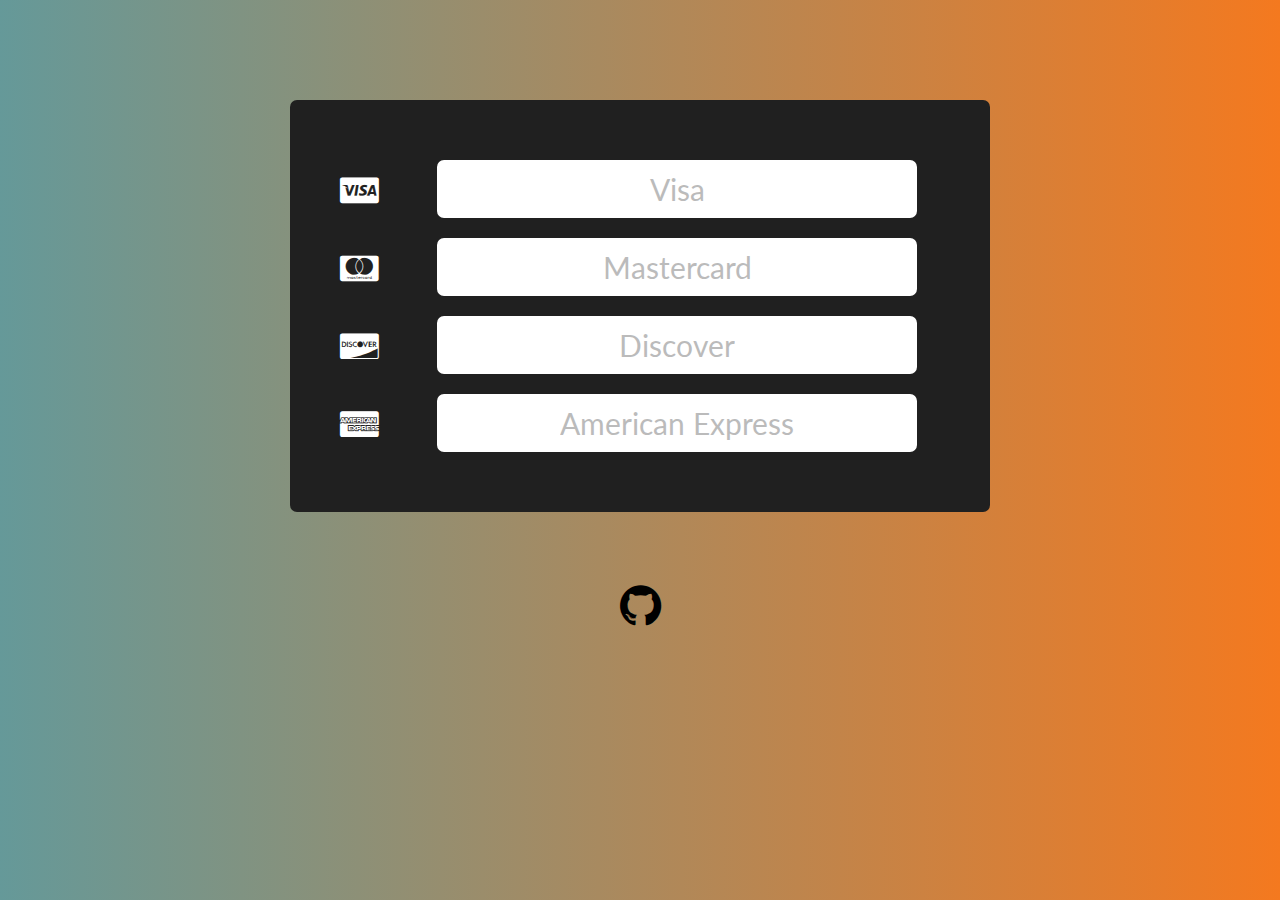
<file: index.html>
<!DOCTYPE html>
<html lang="en" dir="ltr">
  <head>
    <meta charset="utf-8">
    <title>Card Check</title>
    <link href="https://fonts.googleapis.com/css?family=Lato:100,300,400,700,900" rel="stylesheet">
    <link href="https://afeld.github.io/emoji-css/emoji.css" rel="stylesheet">
    <link rel="stylesheet" href="style.css">
    <link rel="shortcut icon" type="image/png" href="favicon.ico">
    <link rel="stylesheet" href="https://cdnjs.cloudflare.com/ajax/libs/font-awesome/4.7.0/css/font-awesome.min.css">
  </head>
  <body>
    <form>
      <div class="inlineBlock"
      <span class="inlineIcon"><i class="fa fa-cc-visa"> </i></span>
      <input type="text" name="visa" placeholder="Visa">
    </div>
      <div class="inlineBlock"
      <span class="inlineIcon"><i class="fa fa-cc-mastercard"> </i></span>
      <input type="text" name="mastercard" placeholder="Mastercard">
    </div>
      <div class="inlineBlock"
      <span class="inlineIcon"><i class="fa fa-cc-discover"> </i></span>
      <input type="text" name="discover" placeholder="Discover">
    </div>
      <div class="inlineBlock"
      <span class="inlineIcon"><i class="fa fa-cc-amex"> </i></span>
      <input type="text" name="amex" placeholder="American Express">
    </div>
    </form>
    <div class="gitIcon">
      <div class="wrapper">
    <a target="_blank" rel="noopener noreferrer" href="https://github.com/voss-e"><i class="fa fa-github" style="font-size:48px"></i> </a>
    </div>
    </div>
      <script type="text/javascript" src="app.js"></script>
  </body>
</html>
</file>
<file: style.css>
body {
  font-family: 'Lato', sans-serif;
  font-weight: 400;
  font-size: 30px;
  background: linear-gradient(to right, #659999, #f4791f);
}

h1 {
  font-weight: 700;
  margin: 20px auto;
  text-align: center;
  color: white;
}

form {
  width: 600px;
  margin: 20px auto;
  margin-top: 100px;
  border-style: solid;
  border-width: 0px;
  border-radius: 7px;
  padding: 50px;
  background: rgb(192,255,121);
  background-color: #202020;
}

input {
  /*display: block; */
  padding: 8px 16px;
  font-size: 30px;
  margin: 10px auto;
  width: 80%;
  box-sizing: border-box;
  border-radius: 7px;
  border: 3px solid white;
  outline: none !important;
  font-family: 'Lato', sans-serif;
  color: #202020;
}

.correct {
  border-color: #4ef84e;
  border-radius: 7px;
  border: 3px solid #4ef84e;
}

.incorrect {
  border-color: #ff3232;
  border-radius: 7px;
  border: 3px solid #ff3232
;
}


p {
  color: white;
  text-align: center;
}

::placeholder {
  color: #202020;
  opacity: 0.3;
  text-align: center;
}


.gitIcon {
  padding-top: 50px;
  text-align: center;
}


a:link {
  text-decoration: none;
}

a:visited {
  text-decoration: none;
}

a:hover {
  text-decoration: none;
}

a:active {
  text-decoration: none;
}

.fa {
  color: black;
}



 .wrapper:hover .fa{
    color: black;
    transition: 0.9s ease-in-out;
    transform: rotateY(180deg);
}
.wrapper{
    display: inline-block;
    width: 200px;
    overflow: hidden;
    text-align: center;
}

.inlineBlock {
  display:block;
}

.inlineIcon {
  margin-right: 50px;
}

.fa-cc-visa {
  margin-right: 50px;
  color: white;
}

.fa-cc-mastercard {
  margin-right: 50px;
  color: white;
}

.fa-cc-discover {
  margin-right: 50px;
  color: white;
}

.fa-cc-amex {
  margin-right: 50px;
  color: white;
}
</file>
